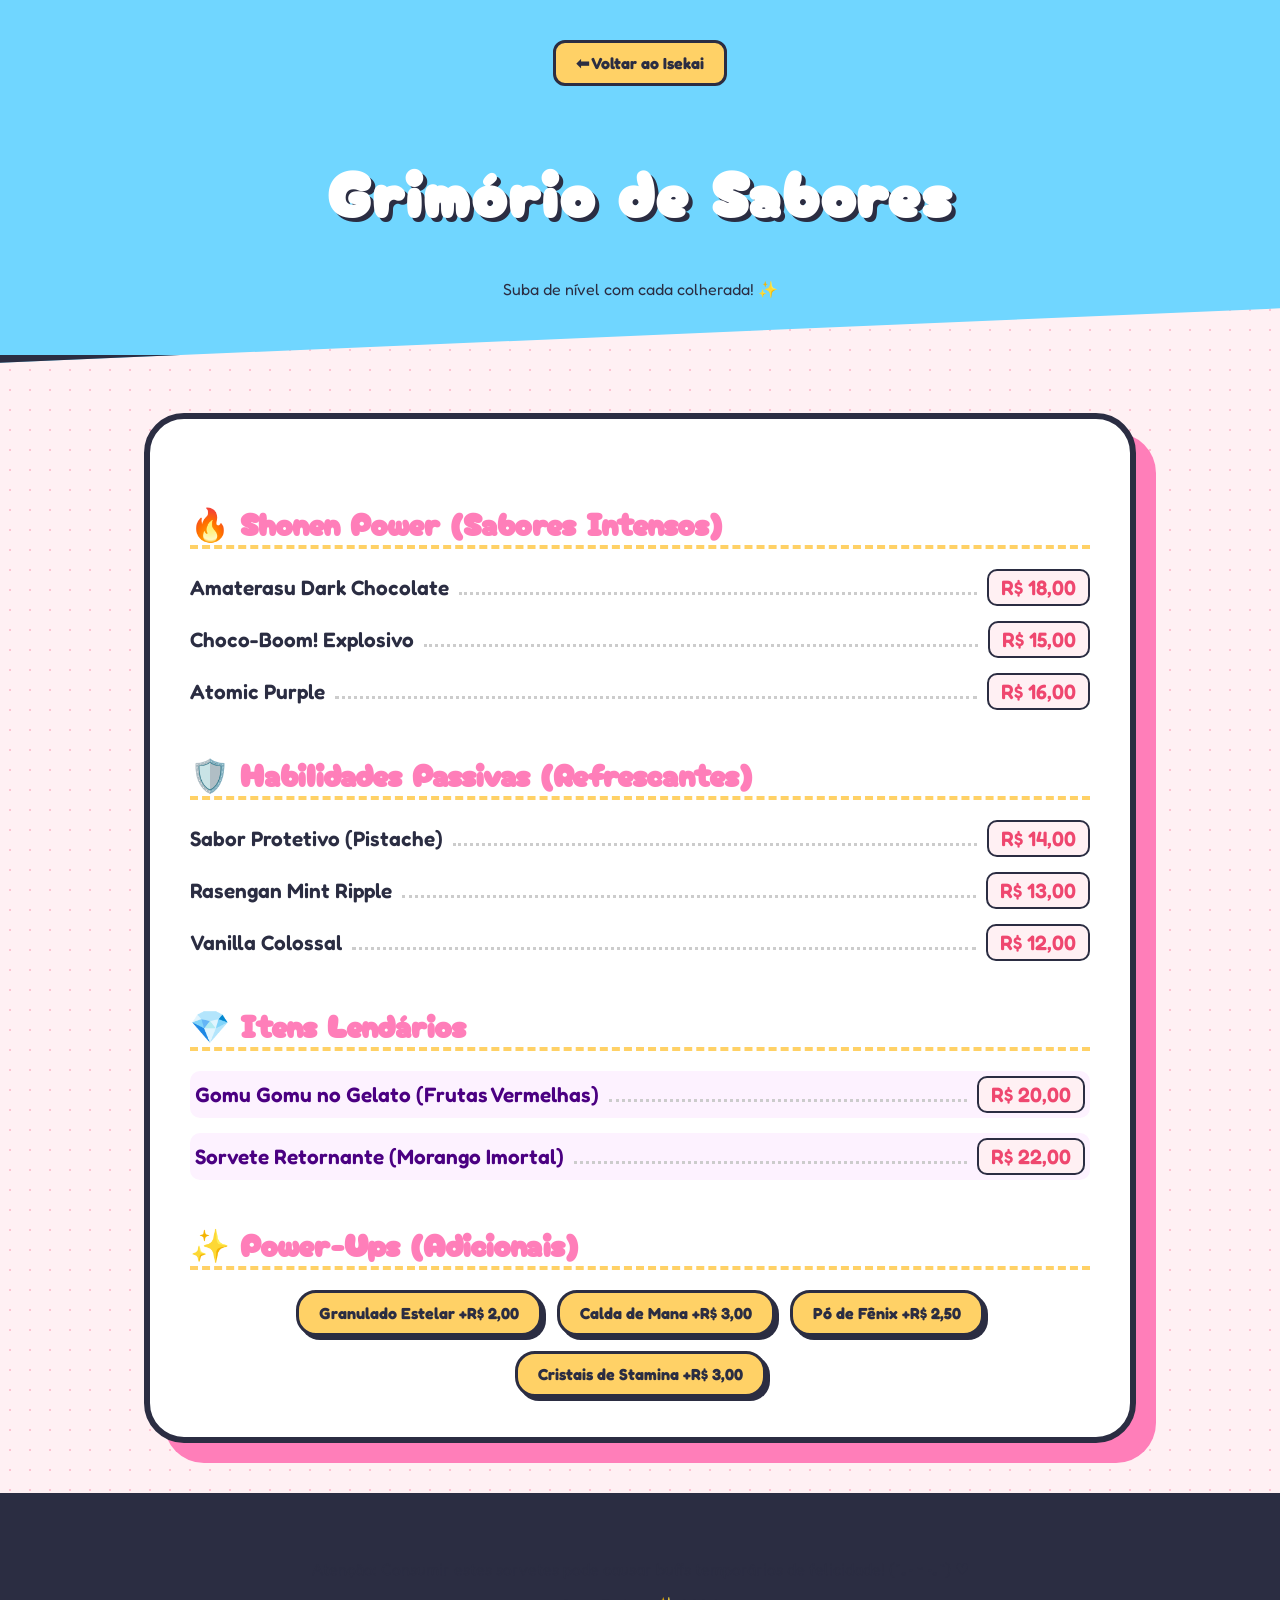
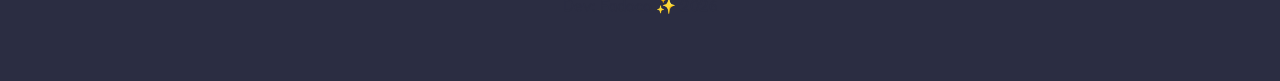
<file: menu.html>
<!DOCTYPE html>
<html lang="pt-br">
<head>
    <meta charset="UTF-8">
    <meta name="viewport" content="width=device-width, initial-scale=1.0">
    <title>Grimório de Sabores | Sorveteria Geek</title>
    <link rel="stylesheet" href="css.css">
    <link href="https://fonts.googleapis.com/css2?family=Cherry+Bomb+One&family=Fredoka:wght@400;600&display=swap" rel="stylesheet">
    <meta name="viewport" content="width=device-width, initial-scale=1.0">
</head>

    <header class="menu-header">
        <a href="index.html" class="btn-back">⬅ Voltar ao Isekai</a>
        <h1>Grimório de Sabores</h1>
        <p>Suba de nível com cada colherada! ✨</p>
    </header>

    <main class="menu-container">
        <section class="menu-category">
            <h2 class="category-title">🔥 Shonen Power (Sabores Intensos)</h2>
            <div class="menu-items-list">
                <div class="menu-item-row">
                    <span class="item-name">Amaterasu Dark Chocolate</span>
                    <span class="item-dots"></span>
                    <span class="item-price">R$ 18,00</span>
                </div>
                <div class="menu-item-row">
                    <span class="item-name">Choco-Boom! Explosivo</span>
                    <span class="item-dots"></span>
                    <span class="item-price">R$ 15,00</span>
                </div>
                <div class="menu-item-row">
                    <span class="item-name">Atomic Purple</span>
                    <span class="item-dots"></span>
                    <span class="item-price">R$ 16,00</span>
                </div>
            </div>
        </section>

        <section class="menu-category">
            <h2 class="category-title">🛡️ Habilidades Passivas (Refrescantes)</h2>
            <div class="menu-items-list">
                <div class="menu-item-row">
                    <span class="item-name">Sabor Protetivo (Pistache)</span>
                    <span class="item-dots"></span>
                    <span class="item-price">R$ 14,00</span>
                </div>
                <div class="menu-item-row">
                    <span class="item-name">Rasengan Mint Ripple</span>
                    <span class="item-dots"></span>
                    <span class="item-price">R$ 13,00</span>
                </div>
                <div class="menu-item-row">
                    <span class="item-name">Vanilla Colossal</span>
                    <span class="item-dots"></span>
                    <span class="item-price">R$ 12,00</span>
                </div>
            </div>
        </section>

        <section class="menu-category">
            <h2 class="category-title">💎 Itens Lendários</h2>
            <div class="menu-items-list">
                <div class="menu-item-row highlight-item">
                    <span class="item-name">Gomu Gomu no Gelato (Frutas Vermelhas)</span>
                    <span class="item-dots"></span>
                    <span class="item-price">R$ 20,00</span>
                </div>
                <div class="menu-item-row highlight-item">
                    <span class="item-name">Sorvete Retornante (Morango Imortal)</span>
                    <span class="item-dots"></span>
                    <span class="item-price">R$ 22,00</span>
                </div>
            </div>
        </section>

        <section class="menu-category">
            <h2 class="category-title">✨ Power-Ups (Adicionais)</h2>
            <div class="toppings-grid">
                <div class="topping-tag">Granulado Estelar +R$ 2,00</div>
                <div class="topping-tag">Calda de Mana +R$ 3,00</div>
                <div class="topping-tag">Pó de Fênix +R$ 2,50</div>
                <div class="topping-tag">Cristais de Stamina +R$ 3,00</div>
            </div>
        </section>
    </main>

    <footer class="menu-footer">
        <p>Atenção: Consumir estes sorvetes pode causar buffs temporários de felicidade! (´｡• ᵕ •｡`) ♡</p>
        <p>Dev: Fadoco ✨ 2026</p>
    </footer>

</body>
</html>
</file>
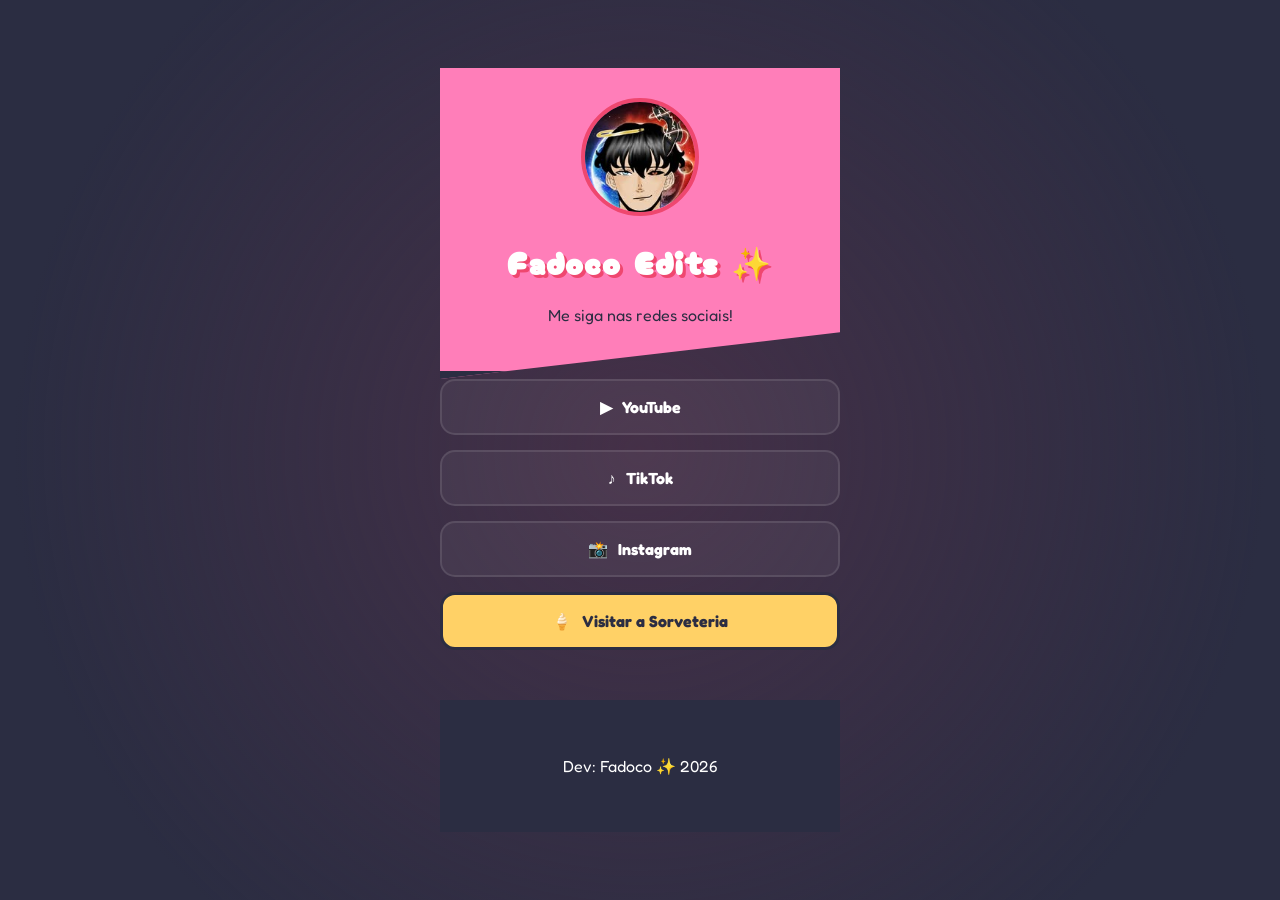
<file: social.html>
<!DOCTYPE html>
<html lang="pt-br">
<head>
    <meta charset="UTF-8">
    <meta name="viewport" content="width=device-width, initial-scale=1.0">
    <title>Fadoco | Conexões Isekai</title>
    <link rel="stylesheet" href="css.css"> 
    <link href="https://fonts.googleapis.com/css2?family=Cherry+Bomb+One&family=Fredoka:wght@400;600&display=swap" rel="stylesheet">
    <meta name="viewport" content="width=device-width, initial-scale=1.0">
</head>

<body class="fadoco-social-scope">
    
    <div class="social-bg-layer"></div>
    
    <main class="social-wrapper">
        <header class="social-header-block">
            <div class="social-avatar">
                <img src="imagens/fadoco.jpg" alt="Avatar Fadoco">
            </div>
            <h1 class="social-title">Fadoco Edits ✨</h1>
            <p class="social-subtitle">Me siga nas redes sociais!</p>
        </header>

        <nav class="social-nav-links">
            <a href="https://www.youtube.com/@Fadoco_Edits" target="_blank" class="social-btn">
                <span>▶</span> YouTube
            </a>
            
            <a href="https://www.tiktok.com/@fadoco_edits" target="_blank" class="social-btn">
                <span>♪</span> TikTok
            </a>
            
            <a href="https://www.instagram.com/fadoco_oficial" target="_blank" class="social-btn">
                <span>📸</span> Instagram
            </a>

            <a href="index.html" class="social-btn store-special">
                <span>🍦</span> Visitar a Sorveteria
            </a>
        </nav>

        <footer class="social-footer-text">
            <p>Dev: Fadoco ✨ 2026</p>
        </footer>
    </main>

</body>
</html>
</file>
<file: css.css>
:root {
    --primary: #ff7eb9;
    --secondary: #70d6ff;
    --accent: #ffd166;
    --dark: #2b2d42;
}

body {
    font-family: 'Fredoka', sans-serif;
    background-color: #fff0f3;
    background-image: radial-gradient(#ffc2d1 1px, transparent 1px);
    background-size: 20px 20px;
    color: var(--dark);
    overflow-x: hidden;
}

header {
    background: var(--primary);
    padding: 30px;
    border-bottom: 8px solid var(--dark);
    text-align: center;
    clip-path: polygon(0 0, 100% 0, 100% 85%, 0 100%);
}

header h1 {
    font-family: 'Cherry Bomb One', cursive;
    font-size: 4rem;
    color: white;
    text-shadow: 4px 4px 0px var(--dark);
    letter-spacing: 2px;
}

nav ul {
    display: flex;
    justify-content: center;
    list-style: none;
    gap: 15px;
    margin-top: 10px;
}

nav a {
    background: var(--accent);
    padding: 8px 20px;
    border-radius: 50px;
    text-decoration: none;
    color: var(--dark);
    font-weight: bold;
    border: 3px solid var(--dark);
    transition: 0.2s;
}

nav a:hover {
    transform: scale(1.1) rotate(-3deg);
    background: white;
}

.section-title {
    font-family: 'Cherry Bomb One', cursive;
    text-align: center;
    font-size: 2.5rem;
    color: var(--primary);
    margin: 40px 0;
    text-shadow: 2px 2px 0px var(--dark);
}

.anime-grid {
    display: grid;
    grid-template-columns: repeat(auto-fit, minmax(220px, 1fr));
    gap: 30px;
    padding: 0 10%;
}

.anime-card {
    background: white;
    border: 4px solid var(--dark);
    border-radius: 20px;
    padding: 15px;
    text-align: center;
    position: relative;
    box-shadow: 8px 8px 0px var(--secondary);
}

.anime-card img {
    width: 180px;
    border-radius: 15px;
    border: 3px solid var(--dark);
    height: 250px;
    object-fit: cover;
    transition: transform 0.3s ease;
}

.anime-card :hover {
    transform: scale(1.05);
    cursor: pointer;
}

.img-badge {
    position: absolute;
    top: -10px;
    right: -10px;
    background: #ef476f;
    color: white;
    padding: 5px 15px;
    font-weight: bold;
    border-radius: 10px;
    border: 3px solid var(--dark);
    transform: rotate(15deg);
}

.bubble-speech {
    background: white;
    border: 4px solid var(--dark);
    padding: 30px;
    border-radius: 50px;
    max-width: 700px;
    margin: 0 auto;
    position: relative;
    box-shadow: 10px 10px 0px var(--accent);
}

.video-container {
    max-width: 700px;
    margin: 0 auto;
    border: 6px solid var(--dark);
    border-radius: 20px;
    overflow: hidden;
    box-shadow: 12px 12px 0px var(--primary);
}

/* Garante que vídeos dentro do container fiquem responsivos */
.video-container iframe, 
.video-container video {
    width: 100%;
    aspect-ratio: 16 / 9;
    display: block;
}

footer {
    background: var(--dark);
    color: white;
    text-align: center;
    padding: 40px;
    margin-top: 50px;
}


/* Configurações para a Página de Menu */
.menu-page {
    background-color: #f0f4f8;
    background-image: url('https://www.transparenttextures.com/patterns/carbon-fibre.png');
}

.menu-header {
    background: #70d6ff !important; 
    padding: 40px;
    text-align: center;
    border-bottom: 8px solid #2b2d42;
}

.menu-header .btn-back{
    display: left;
    text-align: left;
}

.btn-back {
    display: inline-block;
    margin-bottom: 15px;
    background: #ffd166;
    padding: 10px 20px;
    border-radius: 12px;
    border: 3px solid #2b2d42;
    text-decoration: none;
    color: #2b2d42;
    font-weight: bold;
    transition: 0.3s;
}

.btn-back:hover {
    transform: translateX(-5px);
    background: white;
}

.menu-container {
    max-width: 900px;
    margin: 50px auto;
    background: white;
    padding: 40px;
    border: 6px solid #2b2d42;
    border-radius: 40px;
    box-shadow: 20px 20px 0px #ff7eb9;
}

.category-title {
    font-family: 'Cherry Bomb One', cursive;
    color: #ff7eb9;
    font-size: 2rem;
    margin: 40px 0 20px;
    border-bottom: 4px dashed #ffd166;
}


.menu-item-row {
    display: flex;
    align-items: baseline;
    margin-bottom: 15px;
    font-size: 1.3rem;
    font-weight: 600;
}

.item-dots {
    flex: 1;
    border-bottom: 3px dotted #ccc;
    margin: 0 10px;
}

.item-price {
    color: #ef476f;
    background: #fff0f3;
    padding: 4px 12px;
    border-radius: 10px;
    border: 2px solid #2b2d42;
}

.highlight-item {
    color: #4b0082;
    background: #fdf2ff;
    padding: 5px;
    border-radius: 10px;
}

/* Toppings/Tags */
.toppings-grid {
    display: flex;
    flex-wrap: wrap;
    gap: 15px;
    justify-content: center;
}

.topping-tag {
    background: #ffd166;
    border: 3px solid #2b2d42;
    padding: 10px 20px;
    border-radius: 20px;
    font-weight: bold;
    box-shadow: 4px 4px 0px #2b2d42;
}

.menu-footer {
    text-align: center;
    padding: 50px;
    font-family: 'Fredoka', sans-serif;
    color: #2b2d42;
}

/* galeria */
.galeria-grid {
    display: grid;
    grid-template-columns: repeat(auto-fit, minmax(250px, 1fr));
    gap: 20px;
    padding: 20px;
    max-width: 1200px;
    margin: 0 auto;
}


.galeria-item {
    background: #ffffff;
    border: 4px solid #2b2d42; 
    border-radius: 15px;
    padding: 10px;
    box-shadow: 10px 10px 0px #70d6ff;
    transition: transform 0.3s ease, box-shadow 0.3s ease;
}

.galeria-item img {
    width: 100%;
    height: 250px;
    object-fit: cover; 
    border-radius: 10px;
    border: 2px solid #2b2d42;
}

.galeria-item figcaption {
    font-family: 'Fredoka', sans-serif;
    font-weight: 600;
    margin-top: 10px;
    color: #2b2d42;
    text-align: center;
}


.galeria-item:hover {
    transform: scale(1.05) rotate(-2deg); 
    box-shadow: 15px 15px 0px #ff7eb9; 
    cursor: pointer;
}


.fullscreen-btn {
    display: block;
    margin: 10px auto;
    background: #ef476f;
    color: white;
    padding: 8px 15px;
    border-radius: 12px;
    border: 3px solid #2b2d42;
    font-weight: bold;
    font-family: 'Fredoka', sans-serif;
    cursor: pointer;
    transition: 0.3s;
}

.fullscreen-btn:hover {
    transform: scale(1.1);
    background: #ff7eb9;
}

/* Configuração do Modal (Tela Cheia) */
.modal-overlay {
    display: none; 
    position: fixed;
    top: 0;
    left: 0;
    width: 100%;
    height: 100%;
    background: rgba(43, 45, 66, 0.95); 
    z-index: 9999;
    justify-content: center;
    align-items: center;
    cursor: pointer;
}

#img-modal {
    max-width: 90%;
    max-height: 80%;
    border: 6px solid #ef476f;
    border-radius: 20px;
    box-shadow: 0 0 40px rgba(239, 71, 111, 0.4);
    animation: surgindo 0.4s ease-out;
}

.close-btn {
    position: absolute;
    top: 20px;
    right: 40px;
    color: white;
    font-size: 60px;
    font-family: 'Cherry Bomb One', cursive;
}


@keyframes surgindo {
    from { transform: scale(0.5); opacity: 0; }
    to { transform: scale(1); opacity: 1; }
}

/* Configurações para a Página Social */
/* ==========================================================
   ESTILOS GERAIS E VARIÁVEIS (SORVETERIA GEEK)
   ========================================================== */
:root {
    --primary: #ff7eb9;
    --secondary: #70d6ff;
    --accent: #ffd166;
    --dark: #2b2d42;
    --pink-dark: #ef476f;
}

body {
    font-family: 'Fredoka', sans-serif;
    background-color: #fff0f3;
    background-image: radial-gradient(#ffc2d1 1px, transparent 1px);
    background-size: 20px 20px;
    color: var(--dark);
    overflow-x: hidden;
    margin: 0;
}

/* Header Principal */
header {
    background: var(--primary);
    padding: 30px;
    border-bottom: 8px solid var(--dark);
    text-align: center;
    clip-path: polygon(0 0, 100% 0, 100% 85%, 0 100%);
}

header h1 {
    font-family: 'Cherry Bomb One', cursive;
    font-size: 4rem;
    color: white;
    text-shadow: 4px 4px 0px var(--dark);
    letter-spacing: 2px;
}

/* Navegação */
nav ul {
    display: flex;
    justify-content: center;
    list-style: none;
    gap: 15px;
    margin-top: 10px;
}

nav a {
    background: var(--accent);
    padding: 8px 20px;
    border-radius: 50px;
    text-decoration: none;
    color: var(--dark);
    font-weight: bold;
    border: 3px solid var(--dark);
    transition: 0.2s;
}

nav a:hover {
    transform: scale(1.1) rotate(-3deg);
    background: white;
}

/* Galeria e Cards */
.section-title {
    font-family: 'Cherry Bomb One', cursive;
    text-align: center;
    font-size: 2.5rem;
    color: var(--primary);
    margin: 40px 0;
    text-shadow: 2px 2px 0px var(--dark);
}

.galeria-grid {
    display: grid;
    grid-template-columns: repeat(auto-fit, minmax(250px, 1fr));
    gap: 20px;
    padding: 20px;
    max-width: 1200px;
    margin: 0 auto;
}

.galeria-item {
    background: #ffffff;
    border: 4px solid var(--dark); 
    border-radius: 15px;
    padding: 10px;
    box-shadow: 10px 10px 0px var(--secondary);
    transition: transform 0.3s ease, box-shadow 0.3s ease;
    text-align: center;
}

.galeria-item img {
    width: 100%;
    height: 250px;
    object-fit: cover; 
    border-radius: 10px;
    border: 2px solid var(--dark);
}

.galeria-item:hover {
    transform: scale(1.05) rotate(-2deg); 
    box-shadow: 15px 15px 0px var(--primary); 
    cursor: pointer;
}

/* Botão Tela Cheia */
.fullscreen-btn {
    display: block;
    margin: 10px auto;
    background: var(--pink-dark);
    color: white;
    padding: 8px 15px;
    border-radius: 12px;
    border: 3px solid var(--dark);
    font-weight: bold;
    cursor: pointer;
    transition: 0.3s;
}

.fullscreen-btn:hover {
    transform: scale(1.1);
    background: var(--primary);
}

/* Modal / Overlay */
.modal-overlay {
    display: none; 
    position: fixed;
    top: 0;
    left: 0;
    width: 100%;
    height: 100%;
    background: rgba(43, 45, 66, 0.95); 
    z-index: 9999;
    justify-content: center;
    align-items: center;
}

#img-modal {
    max-width: 90%;
    max-height: 80%;
    border: 6px solid var(--pink-dark);
    border-radius: 20px;
    animation: surgindo 0.4s ease-out;
}

@keyframes surgindo {
    from { transform: scale(0.5); opacity: 0; }
    to { transform: scale(1); opacity: 1; }
}

/* ==========================================================
   CONFIGURAÇÕES EXCLUSIVAS DA PÁGINA SOCIAL (ISO)
   ========================================================== */


.fadoco-social-scope {
    background-color: var(--dark) !important;
    background-image: none !important; 
    display: flex;
    justify-content: center;
    align-items: center;
    min-height: 100vh;
}

.fadoco-social-scope .social-bg-layer {
    position: fixed;
    top: 0; left: 0; width: 100%; height: 100%;
    background: radial-gradient(circle at center, #ef476f22 0%, #2b2d42 80%);
    z-index: -1;
}

.fadoco-social-scope .social-wrapper {
    width: 90%;
    max-width: 400px;
    text-align: center;
}

.fadoco-social-scope .social-avatar {
    width: 110px;
    height: 110px;
    margin: 0 auto 15px;
    border: 4px solid var(--pink-dark);
    border-radius: 50%;
    overflow: hidden;
}

.fadoco-social-scope .social-avatar img {
    width: 100%;
    height: 100%;
    object-fit: cover;
}

.fadoco-social-scope .social-title {
    font-family: 'Cherry Bomb One', cursive;
    color: white;
    font-size: 2rem;
    text-shadow: 3px 3px 0px var(--pink-dark);
}

.fadoco-social-scope .social-btn {
    display: flex;
    align-items: center;
    justify-content: center;
    gap: 10px;
    text-decoration: none;
    color: white;
    background: rgba(255, 255, 255, 0.05);
    margin-bottom: 15px;
    padding: 16px;
    border-radius: 15px;
    border: 2px solid rgba(255, 255, 255, 0.1);
    transition: 0.3s;
    font-weight: bold;
}

.fadoco-social-scope .social-btn:hover {
    background: var(--pink-dark);
    transform: translateY(-5px);
    box-shadow: 0 10px 0px var(--dark);
    border-color: var(--dark);
}

.fadoco-social-scope .store-special {
    background: var(--accent);
    color: var(--dark);
    border: 3px solid var(--dark);
}

footer {
    background: var(--dark);
    color: white;
    text-align: center;
    padding: 40px;
}


/* RESPONSIVO PARA TELEFONE */

@media (max-width: 768px) {
    header {
        padding: 40px 15px 60px 15px;
        clip-path: polygon(0 0, 100% 0, 100% 90%, 0 100%);
    }

    header h1 {
        font-size: 2.2rem;
        line-height: 1.1;
    }

    nav ul {
        flex-direction: column;
        
        gap: 10px;
    }

    nav a {
        width: 80%;
        display: list-item;
        text-align: center;
    }

    .section-title {
        font-size: 2rem;
    }

    .anime-grid {
        padding: 0 5%;
        gap: 20px;
    }

    .anime-card img {
        height: 200px;
        width: 100%; /* Ajuste para preencher melhor o card */
        max-width: 180px;
    }

    .menu-container {
        width: 92%;
        padding: 20px;
        margin: 20px auto;
        box-shadow: 10px 10px 0px #ff7eb9; /* Sombra menor para mobile */
    }

    .menu-item-row {
        flex-direction: column;
        align-items: flex-start;
        gap: 5px;
        font-size: 1.1rem;
    }

    .item-dots {
        display: none;
    }

    .item-price {
        align-self: flex-end;
        margin-top: -5px;
    }

    .bubble-speech {
        width: 85%;
        padding: 20px;
        border-radius: 30px;
        font-size: 0.95rem;
    }

    .galeria-grid {
        grid-template-columns: 1fr;
    }

    .galeria-item img {
        height: 200px;
    }

    .video-container {
        width: 95%;
        border-width: 4px;
        box-shadow: 8px 8px 0px var(--primary); /* Sombra menor */
    }
}

@media (max-width: 480px) {
    header {
        padding: 20px;
    }

    header h1 {
        font-size: 2rem;
    }

    .section-title {
        font-size: 1.8rem;
    }

    .anime-card {
        padding: 10px;
        box-shadow: 5px 5px 0px var(--secondary);
    }

    .fullscreen-btn {
        padding: 6px 12px;
        font-size: 14px;
    }

    .fadoco-social-scope .social-wrapper {
        width: 85%;
    }

    .fadoco-social-scope .social-title {
        font-size: 1.6rem;
    }

    footer {
        padding: 30px 15px;
        font-size: 0.9rem;
    }
}
</file>
